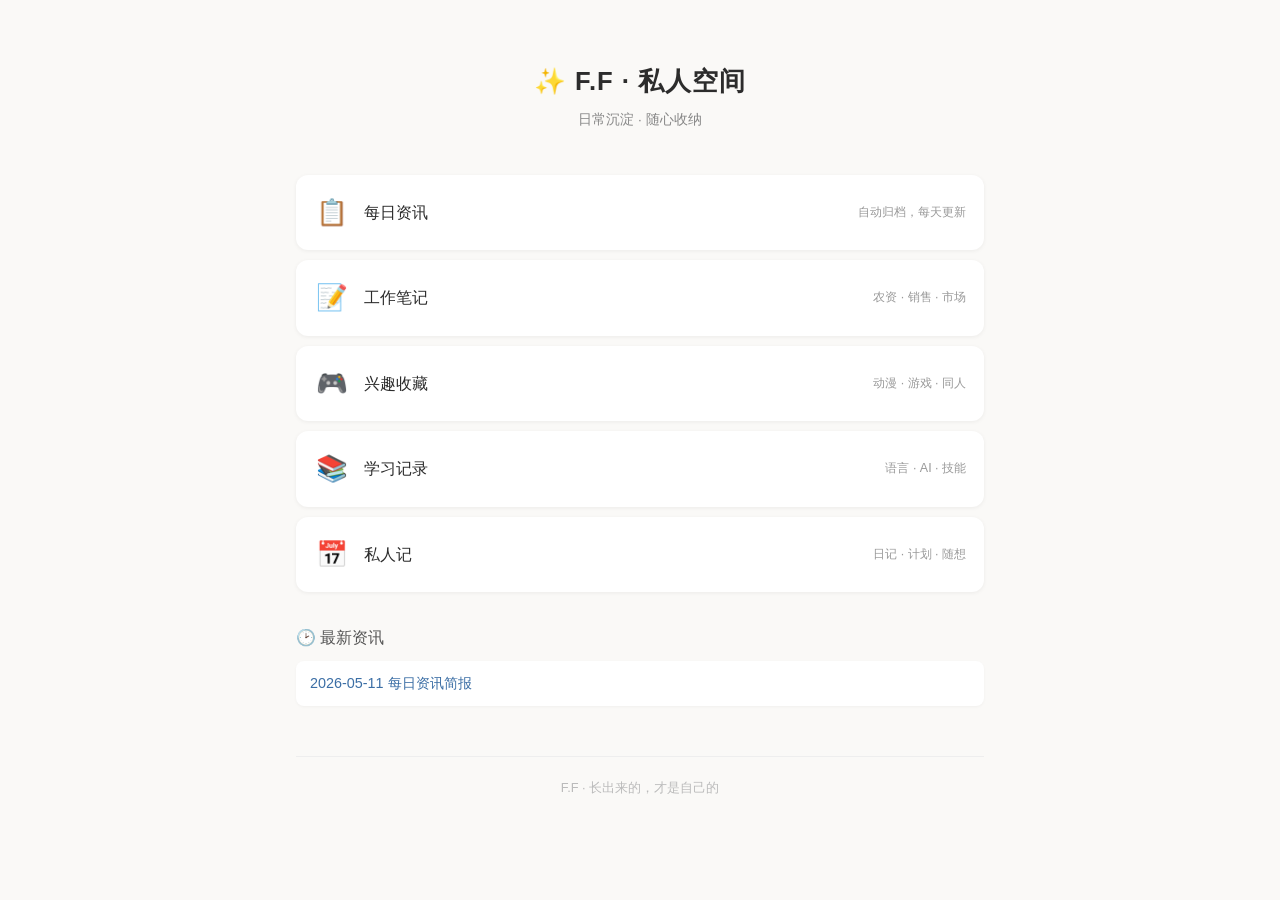
<file: index.html>
<!DOCTYPE html>
<html lang="zh-CN">
<head>
    <meta charset="UTF-8">
    <meta name="viewport" content="width=device-width, initial-scale=1.0, maximum-scale=1.0, user-scalable=no">
    <title>F.F · 私人空间</title>
    <link rel="stylesheet" href="style.css">
</head>
<body>
    <header>
        <h1>&#x2728; F.F &#x00B7; 私人空间</h1>
        <p class="subtitle">日常沉淀 · 随心收纳</p>
    </header>

    <nav class="grid">
        <a href="news/" class="card">
            <span class="icon">&#x1F4CB;</span>
            <span class="label">每日资讯</span>
            <span class="desc">自动归档，每天更新</span>
        </a>
        <a href="work/" class="card">
            <span class="icon">&#x1F4DD;</span>
            <span class="label">工作笔记</span>
            <span class="desc">农资 · 销售 · 市场</span>
        </a>
        <a href="hobby/" class="card">
            <span class="icon">&#x1F3AE;</span>
            <span class="label">兴趣收藏</span>
            <span class="desc">动漫 · 游戏 · 同人</span>
        </a>
        <a href="learn/" class="card">
            <span class="icon">&#x1F4DA;</span>
            <span class="label">学习记录</span>
            <span class="desc">语言 · AI · 技能</span>
        </a>
        <a href="diary/" class="card">
            <span class="icon">&#x1F4C5;</span>
            <span class="label">私人记</span>
            <span class="desc">日记 · 计划 · 随想</span>
        </a>
    </nav>

    <section class="recent">
        <h2>&#x1F551; 最新资讯</h2>
        <ul id="recent-list">
            <li><a href="news/2026-05-11.html">2026-05-11 每日资讯简报</a></li>
        </ul>
    </section>

    <footer>
        <p>F.F &#x00B7; 长出来的，才是自己的</p>
    </footer>
</body>
</html>
</file>
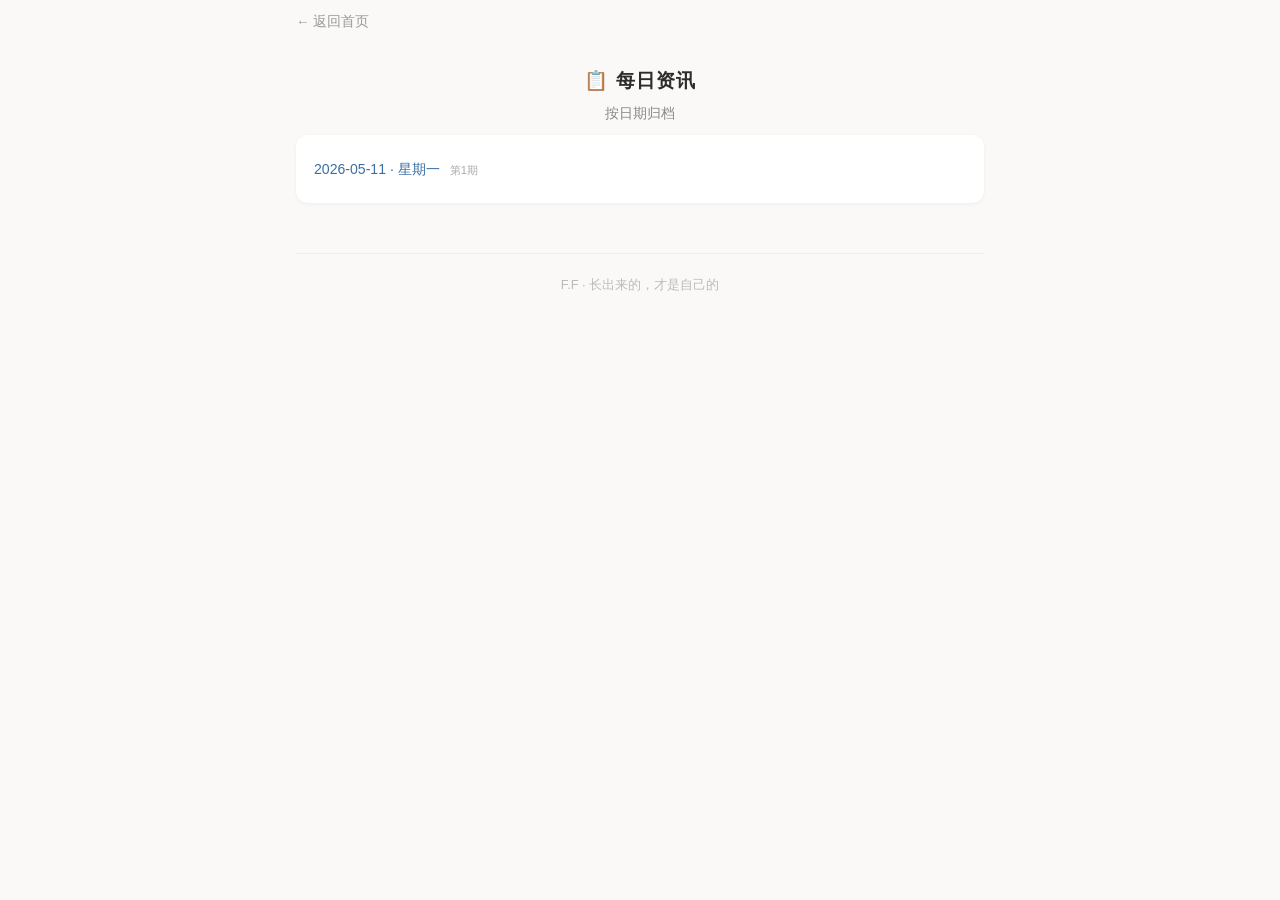
<file: news/index.html>
<!DOCTYPE html>
<html lang="zh-CN">
<head><meta charset="UTF-8"><meta name="viewport" content="width=device-width,initial-scale=1"><title>每日资讯 · F.F</title><link rel="stylesheet" href="../style.css"></head>
<body class="news-page">
<a href="../" class="back-link">&larr; 返回首页</a>
<header><h1>&#x1F4CB; 每日资讯</h1><p class="subtitle">按日期归档</p></header>
<div class="section-block">
    <ul>
        <li><a href="2026-05-11.html">2026-05-11 &#x00B7; 星期一</a> <span class="src">第1期</span></li>
    </ul>
</div>
<footer><p>F.F &#x00B7; 长出来的，才是自己的</p></footer>
</body></html>
</file>
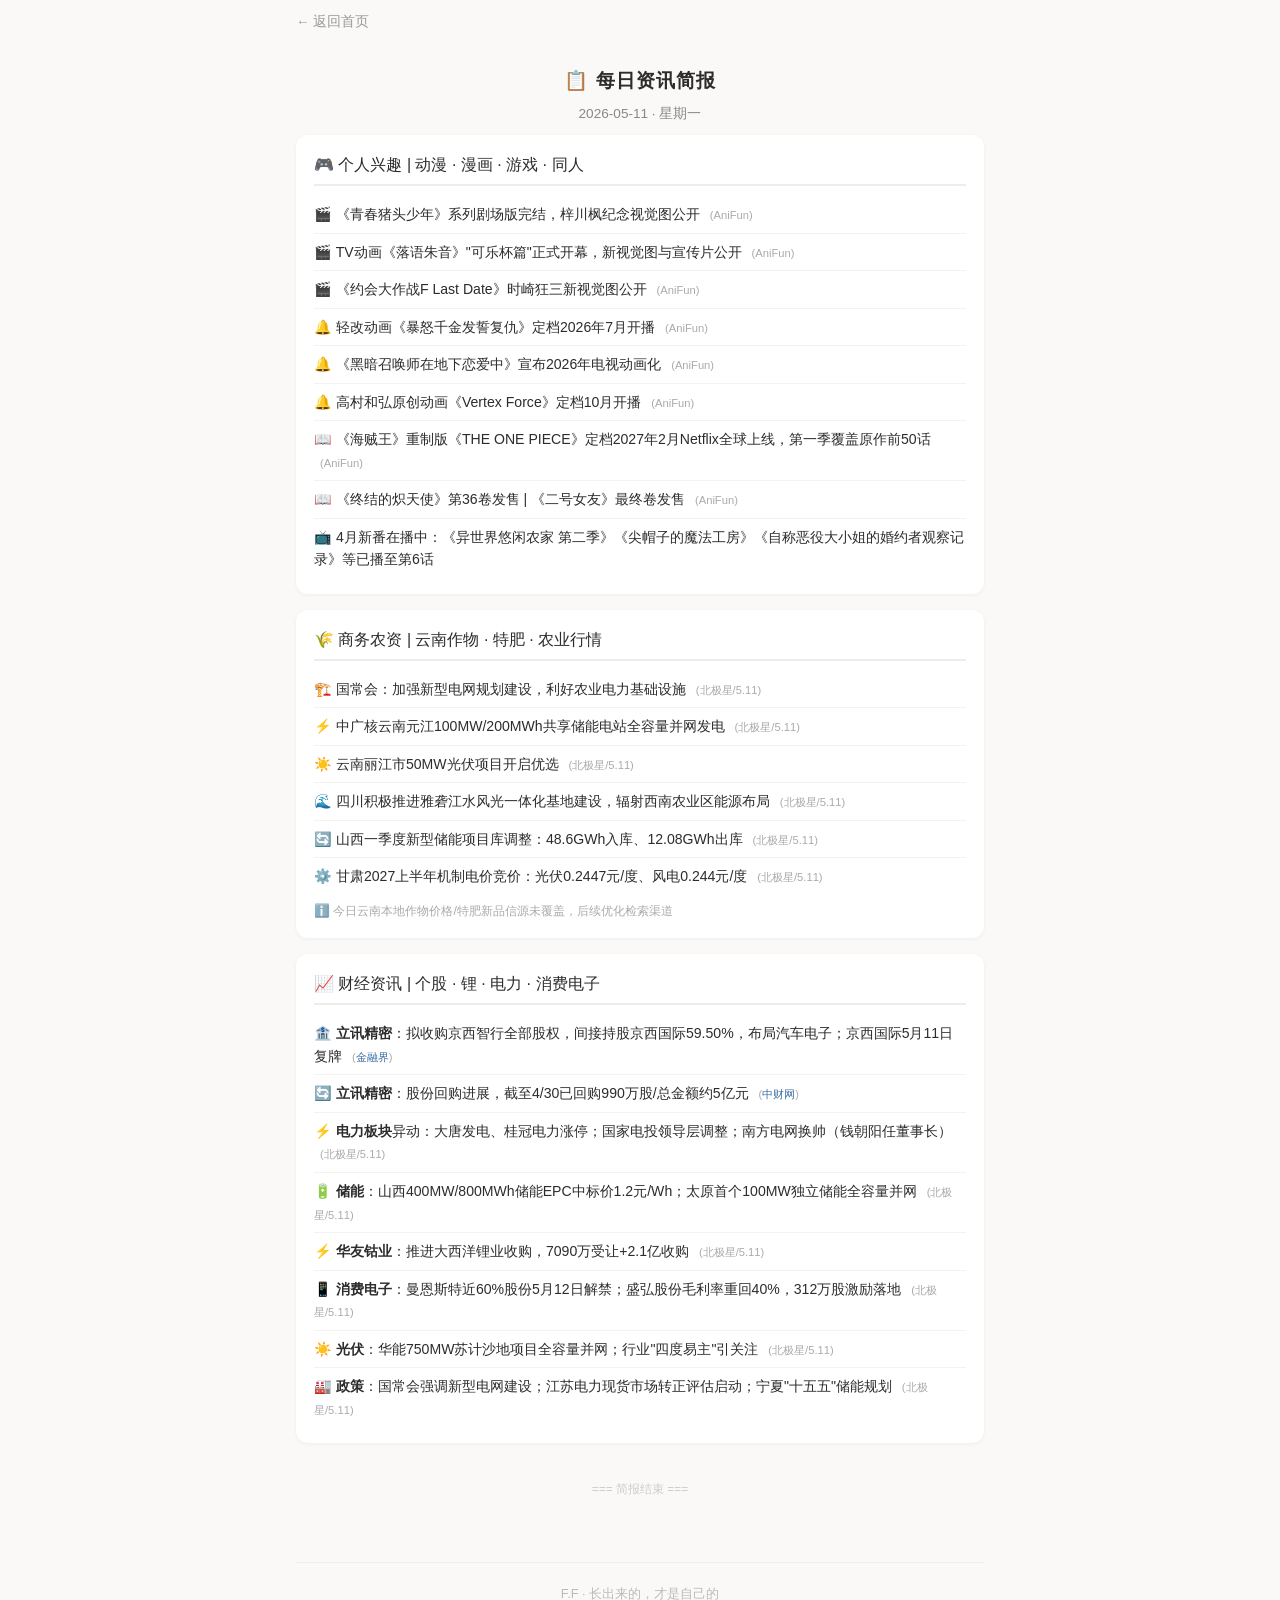
<file: 2026-05-11.html>
<!DOCTYPE html>
<html lang="zh-CN">
<head>
    <meta charset="UTF-8">
    <meta name="viewport" content="width=device-width, initial-scale=1.0">
    <title>每日资讯 · 2026-05-11 · F.F</title>
    <link rel="stylesheet" href="../style.css">
</head>
<body class="news-page">
    <a href="../" class="back-link">&larr; 返回首页</a>
    <header>
        <h1>&#x1F4CB; 每日资讯简报</h1>
        <p class="subtitle">2026-05-11 &#x00B7; 星期一</p>
    </header>

    <div class="section-block">
        <h2>&#x1F3AE; 个人兴趣 &#x007C; 动漫 &#x00B7; 漫画 &#x00B7; 游戏 &#x00B7; 同人</h2>
        <ul>
            <li>&#x1F3AC; 《青春猪头少年》系列剧场版完结，梓川枫纪念视觉图公开 <span class="src">(AniFun)</span></li>
            <li>&#x1F3AC; TV动画《落语朱音》"可乐杯篇"正式开幕，新视觉图与宣传片公开 <span class="src">(AniFun)</span></li>
            <li>&#x1F3AC; 《约会大作战F Last Date》时崎狂三新视觉图公开 <span class="src">(AniFun)</span></li>
            <li>&#x1F514; 轻改动画《暴怒千金发誓复仇》定档2026年7月开播 <span class="src">(AniFun)</span></li>
            <li>&#x1F514; 《黑暗召唤师在地下恋爱中》宣布2026年电视动画化 <span class="src">(AniFun)</span></li>
            <li>&#x1F514; 高村和弘原创动画《Vertex Force》定档10月开播 <span class="src">(AniFun)</span></li>
            <li>&#x1F4D6; 《海贼王》重制版《THE ONE PIECE》定档2027年2月Netflix全球上线，第一季覆盖原作前50话 <span class="src">(AniFun)</span></li>
            <li>&#x1F4D6; 《终结的炽天使》第36卷发售 | 《二号女友》最终卷发售 <span class="src">(AniFun)</span></li>
            <li>&#x1F4FA; 4月新番在播中：《异世界悠闲农家 第二季》《尖帽子的魔法工房》《自称恶役大小姐的婚约者观察记录》等已播至第6话</li>
        </ul>
    </div>

    <div class="section-block">
        <h2>&#x1F33E; 商务农资 &#x007C; 云南作物 &#x00B7; 特肥 &#x00B7; 农业行情</h2>
        <ul>
            <li>&#x1F3D7;&#xFE0F; 国常会：加强新型电网规划建设，利好农业电力基础设施 <span class="src">(北极星/5.11)</span></li>
            <li>&#x26A1; 中广核云南元江100MW/200MWh共享储能电站全容量并网发电 <span class="src">(北极星/5.11)</span></li>
            <li>&#x2600;&#xFE0F; 云南丽江市50MW光伏项目开启优选 <span class="src">(北极星/5.11)</span></li>
            <li>&#x1F30A; 四川积极推进雅砻江水风光一体化基地建设，辐射西南农业区能源布局 <span class="src">(北极星/5.11)</span></li>
            <li>&#x1F504; 山西一季度新型储能项目库调整：48.6GWh入库、12.08GWh出库 <span class="src">(北极星/5.11)</span></li>
            <li>&#x2699;&#xFE0F; 甘肃2027上半年机制电价竞价：光伏0.2447元/度、风电0.244元/度 <span class="src">(北极星/5.11)</span></li>
        </ul>
        <p style="color:#aaa;font-size:0.78rem;margin-top:6px;">&#x2139;&#xFE0F; 今日云南本地作物价格/特肥新品信源未覆盖，后续优化检索渠道</p>
    </div>

    <div class="section-block">
        <h2>&#x1F4C8; 财经资讯 &#x007C; 个股 &#x00B7; 锂 &#x00B7; 电力 &#x00B7; 消费电子</h2>
        <ul>
            <li>&#x1F3E6; <strong>立讯精密</strong>：拟收购京西智行全部股权，间接持股京西国际59.50%，布局汽车电子；京西国际5月11日复牌 <span class="src">(<a href="https://stock.jrj.com.cn/2026/05/11074757059542.shtml" target="_blank">金融界</a>)</span></li>
            <li>&#x1F504; <strong>立讯精密</strong>：股份回购进展，截至4/30已回购990万股/总金额约5亿元 <span class="src">(<a href="https://www.cfi.cn/p20260506002047.html" target="_blank">中财网</a>)</span></li>
            <li>&#x26A1; <strong>电力板块</strong>异动：大唐发电、桂冠电力涨停；国家电投领导层调整；南方电网换帅（钱朝阳任董事长） <span class="src">(北极星/5.11)</span></li>
            <li>&#x1F50B; <strong>储能</strong>：山西400MW/800MWh储能EPC中标价1.2元/Wh；太原首个100MW独立储能全容量并网 <span class="src">(北极星/5.11)</span></li>
            <li>&#x26A1; <strong>华友钴业</strong>：推进大西洋锂业收购，7090万受让+2.1亿收购 <span class="src">(北极星/5.11)</span></li>
            <li>&#x1F4F1; <strong>消费电子</strong>：曼恩斯特近60%股份5月12日解禁；盛弘股份毛利率重回40%，312万股激励落地 <span class="src">(北极星/5.11)</span></li>
            <li>&#x2600;&#xFE0F; <strong>光伏</strong>：华能750MW苏计沙地项目全容量并网；行业"四度易主"引关注 <span class="src">(北极星/5.11)</span></li>
            <li>&#x1F3ED; <strong>政策</strong>：国常会强调新型电网建设；江苏电力现货市场转正评估启动；宁夏"十五五"储能规划 <span class="src">(北极星/5.11)</span></li>
        </ul>
    </div>

    <div class="end-mark">=== 简报结束 ===</div>

    <footer>
        <p>F.F &#x00B7; 长出来的，才是自己的</p>
    </footer>
</body>
</html>
</file>
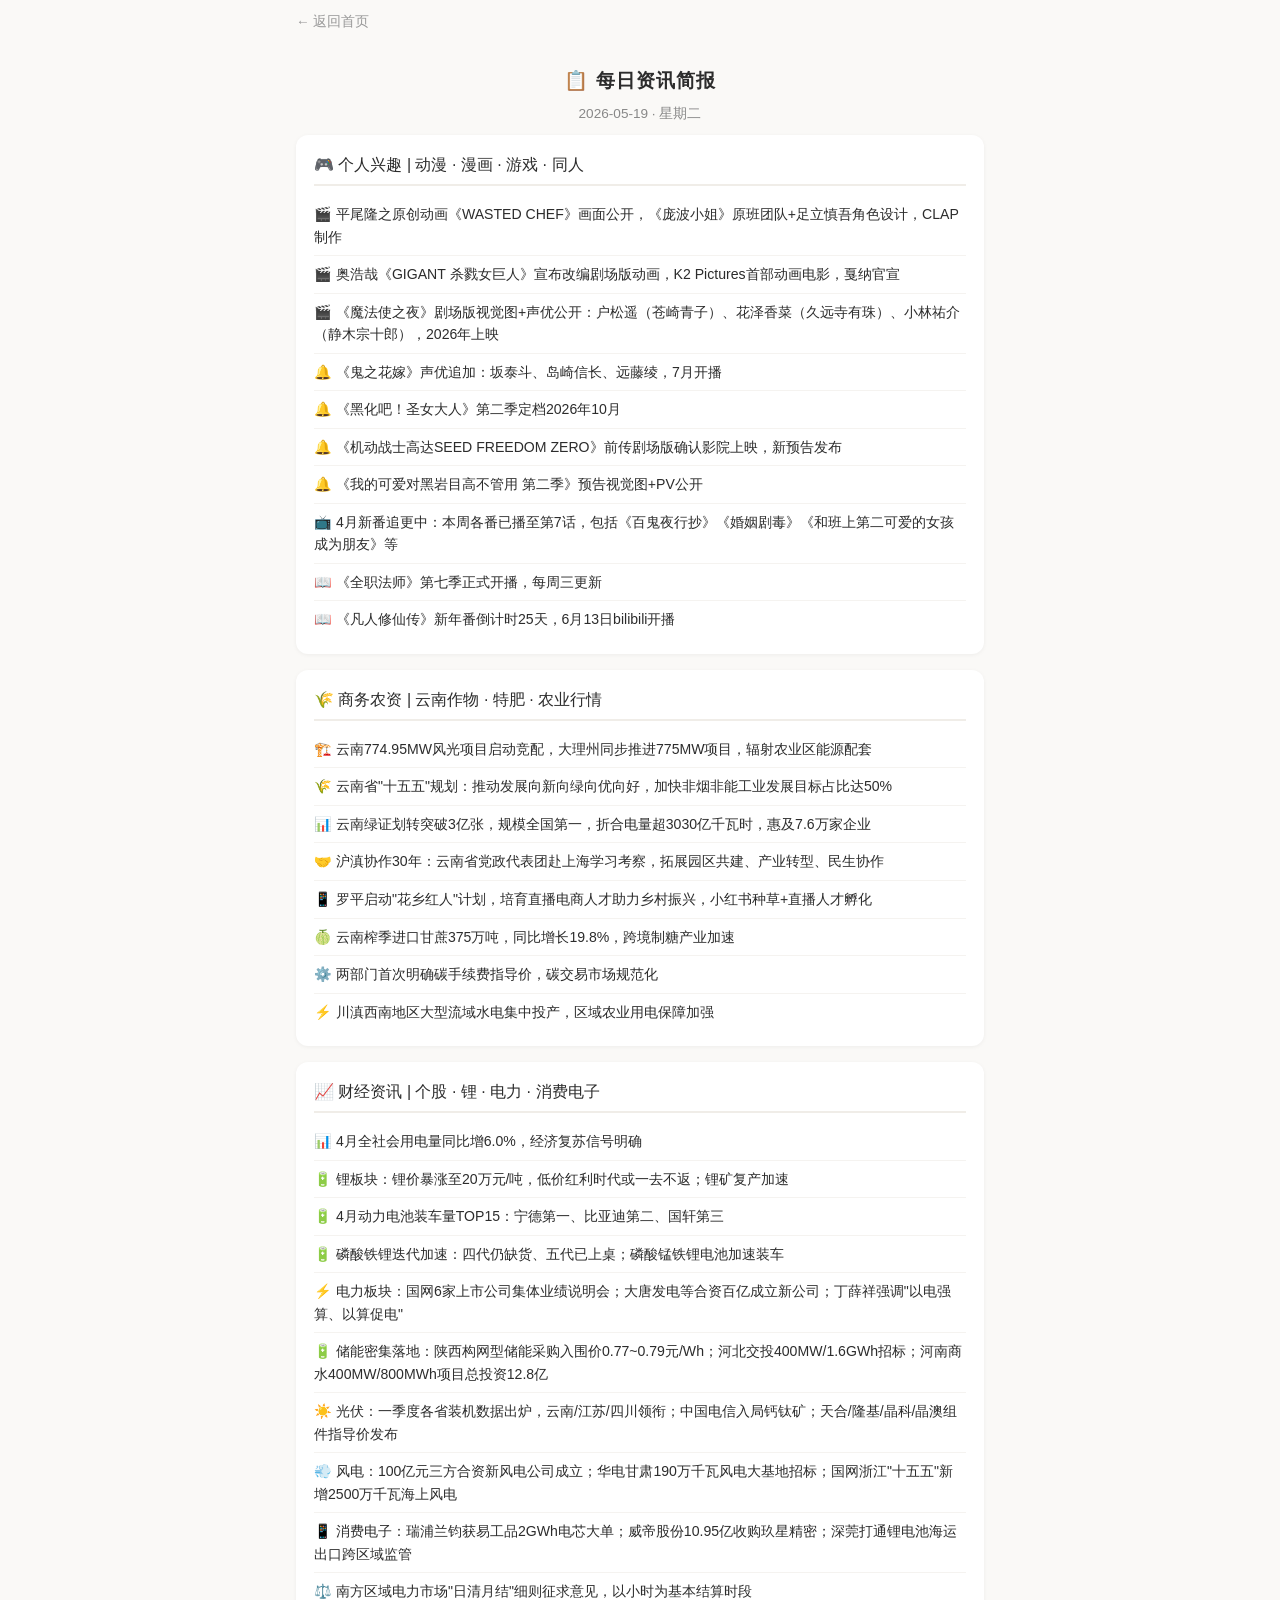
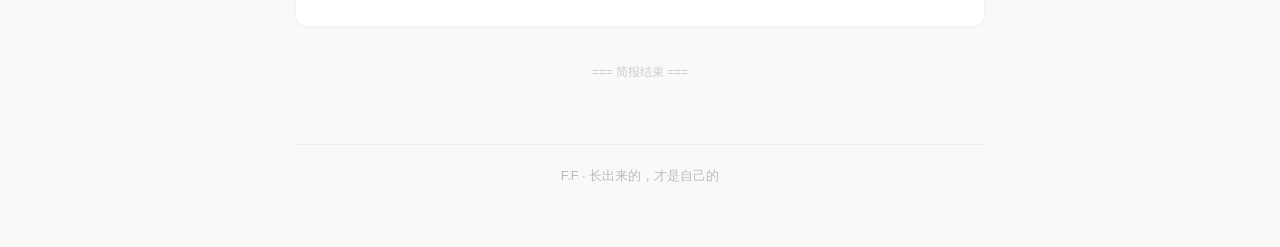
<file: news/2026-05-19.html>
<!DOCTYPE html>
<html lang="zh-CN">
<head>
    <meta charset="UTF-8">
    <meta name="viewport" content="width=device-width, initial-scale=1.0">
    <title>每日资讯 · 2026-05-19 · F.F</title>
    <link rel="stylesheet" href="../style.css">
</head>
<body class="news-page">
    <a href="../" class="back-link">&larr; 返回首页</a>
    <header>
        <h1>&#x1F4CB; 每日资讯简报</h1>
        <p class="subtitle">2026-05-19 &#x00B7; 星期二</p>
    </header>

    <div class="section-block">
        <h2>&#x1F3AE; 个人兴趣 &#x007C; 动漫 &#x00B7; 漫画 &#x00B7; 游戏 &#x00B7; 同人</h2>
        <ul>
            <li>&#x1F3AC; 平尾隆之原创动画《WASTED CHEF》画面公开，《庞波小姐》原班团队+足立慎吾角色设计，CLAP制作</li>
            <li>&#x1F3AC; 奥浩哉《GIGANT 杀戮女巨人》宣布改编剧场版动画，K2 Pictures首部动画电影，戛纳官宣</li>
            <li>&#x1F3AC; 《魔法使之夜》剧场版视觉图+声优公开：户松遥（苍崎青子）、花泽香菜（久远寺有珠）、小林祐介（静木宗十郎），2026年上映</li>
            <li>&#x1F514; 《鬼之花嫁》声优追加：坂泰斗、岛崎信长、远藤绫，7月开播</li>
            <li>&#x1F514; 《黑化吧！圣女大人》第二季定档2026年10月</li>
            <li>&#x1F514; 《机动战士高达SEED FREEDOM ZERO》前传剧场版确认影院上映，新预告发布</li>
            <li>&#x1F514; 《我的可爱对黑岩目高不管用 第二季》预告视觉图+PV公开</li>
            <li>&#x1F4FA; 4月新番追更中：本周各番已播至第7话，包括《百鬼夜行抄》《婚姻剧毒》《和班上第二可爱的女孩成为朋友》等</li>
            <li>&#x1F4D6; 《全职法师》第七季正式开播，每周三更新</li>
            <li>&#x1F4D6; 《凡人修仙传》新年番倒计时25天，6月13日bilibili开播</li>
        </ul>
    </div>

    <div class="section-block">
        <h2>&#x1F33E; 商务农资 &#x007C; 云南作物 &#x00B7; 特肥 &#x00B7; 农业行情</h2>
        <ul>
            <li>&#x1F3D7;&#xFE0F; 云南774.95MW风光项目启动竞配，大理州同步推进775MW项目，辐射农业区能源配套</li>
            <li>&#x1F33E; 云南省"十五五"规划：推动发展向新向绿向优向好，加快非烟非能工业发展目标占比达50%</li>
            <li>&#x1F4CA; 云南绿证划转突破3亿张，规模全国第一，折合电量超3030亿千瓦时，惠及7.6万家企业</li>
            <li>&#x1F91D; 沪滇协作30年：云南省党政代表团赴上海学习考察，拓展园区共建、产业转型、民生协作</li>
            <li>&#x1F4F1; 罗平启动"花乡红人"计划，培育直播电商人才助力乡村振兴，小红书种草+直播人才孵化</li>
            <li>&#x1F348; 云南榨季进口甘蔗375万吨，同比增长19.8%，跨境制糖产业加速</li>
            <li>&#x2699;&#xFE0F; 两部门首次明确碳手续费指导价，碳交易市场规范化</li>
            <li>&#x26A1; 川滇西南地区大型流域水电集中投产，区域农业用电保障加强</li>
        </ul>
    </div>

    <div class="section-block">
        <h2>&#x1F4C8; 财经资讯 &#x007C; 个股 &#x00B7; 锂 &#x00B7; 电力 &#x00B7; 消费电子</h2>
        <ul>
            <li>&#x1F4CA; 4月全社会用电量同比增6.0%，经济复苏信号明确</li>
            <li>&#x1F50B; 锂板块：锂价暴涨至20万元/吨，低价红利时代或一去不返；锂矿复产加速</li>
            <li>&#x1F50B; 4月动力电池装车量TOP15：宁德第一、比亚迪第二、国轩第三</li>
            <li>&#x1F50B; 磷酸铁锂迭代加速：四代仍缺货、五代已上桌；磷酸锰铁锂电池加速装车</li>
            <li>&#x26A1; 电力板块：国网6家上市公司集体业绩说明会；大唐发电等合资百亿成立新公司；丁薛祥强调"以电强算、以算促电"</li>
            <li>&#x1F50B; 储能密集落地：陕西构网型储能采购入围价0.77~0.79元/Wh；河北交投400MW/1.6GWh招标；河南商水400MW/800MWh项目总投资12.8亿</li>
            <li>&#x2600;&#xFE0F; 光伏：一季度各省装机数据出炉，云南/江苏/四川领衔；中国电信入局钙钛矿；天合/隆基/晶科/晶澳组件指导价发布</li>
            <li>&#x1F4A8; 风电：100亿元三方合资新风电公司成立；华电甘肃190万千瓦风电大基地招标；国网浙江"十五五"新增2500万千瓦海上风电</li>
            <li>&#x1F4F1; 消费电子：瑞浦兰钧获易工品2GWh电芯大单；威帝股份10.95亿收购玖星精密；深莞打通锂电池海运出口跨区域监管</li>
            <li>&#x2696;&#xFE0F; 南方区域电力市场"日清月结"细则征求意见，以小时为基本结算时段</li>
        </ul>
    </div>

    <div class="end-mark">=== 简报结束 ===</div>

    <footer>
        <p>F.F &#x00B7; 长出来的，才是自己的</p>
    </footer>
</body>
</html>
</file>
<file: style.css>
/* F.F · Private Space */
* { margin: 0; padding: 0; box-sizing: border-box; }
body {
    font-family: -apple-system, BlinkMacSystemFont, "Segoe UI", "Noto Sans SC", "PingFang SC", sans-serif;
    background: #faf9f7;
    color: #2c2c2c;
    line-height: 1.7;
    padding: 20px 16px 60px;
    max-width: 720px;
    margin: 0 auto;
}
a { color: #3b6ea5; text-decoration: none; }
a:hover { text-decoration: underline; }
header { text-align: center; padding: 40px 0 20px; }
header h1 { font-size: 1.6rem; font-weight: 600; letter-spacing: 1px; }
.subtitle { color: #888; font-size: 0.85rem; margin-top: 4px; }
.grid {
    display: flex;
    flex-direction: column;
    gap: 10px;
    margin: 24px 0;
}
.card {
    display: flex;
    align-items: center;
    gap: 14px;
    background: #fff;
    padding: 16px 18px;
    border-radius: 12px;
    box-shadow: 0 1px 4px rgba(0,0,0,0.06);
    transition: box-shadow 0.2s;
    color: #2c2c2c;
}
.card:hover {
    box-shadow: 0 2px 10px rgba(0,0,0,0.1);
    text-decoration: none;
}
.icon { font-size: 1.6rem; width: 36px; text-align: center; }
.label { font-size: 1rem; font-weight: 500; }
.desc { font-size: 0.78rem; color: #999; margin-left: auto; }
.recent { margin-top: 32px; }
.recent h2 { font-size: 1rem; font-weight: 500; margin-bottom: 10px; color: #555; }
.recent ul { list-style: none; }
.recent li {
    background: #fff;
    padding: 10px 14px;
    border-radius: 8px;
    margin-bottom: 6px;
    font-size: 0.9rem;
    box-shadow: 0 1px 3px rgba(0,0,0,0.04);
}
footer {
    text-align: center;
    color: #bbb;
    font-size: 0.8rem;
    margin-top: 50px;
    padding-top: 20px;
    border-top: 1px solid #eee;
}

/* 资讯简报页 */
.news-page { padding-top: 10px; }
.news-page header { padding: 20px 0 10px; }
.news-page header h1 { font-size: 1.2rem; }
.back-link { font-size: 0.85rem; color: #999; margin-bottom: 12px; display: block; }
.section-block {
    background: #fff;
    border-radius: 12px;
    padding: 16px 18px;
    margin-bottom: 16px;
    box-shadow: 0 1px 4px rgba(0,0,0,0.05);
}
.section-block h2 { font-size: 1rem; font-weight: 500; margin-bottom: 10px; padding-bottom: 6px; border-bottom: 2px solid #f0ede8; }
.section-block ul { list-style: none; padding: 0; }
.section-block li {
    padding: 7px 0;
    font-size: 0.88rem;
    line-height: 1.6;
    border-bottom: 1px solid #f5f3f0;
}
.section-block li:last-child { border-bottom: none; }
.section-block li .tag {
    display: inline-block;
    font-size: 0.7rem;
    color: #fff;
    background: #3b6ea5;
    padding: 1px 8px;
    border-radius: 4px;
    margin-right: 6px;
    vertical-align: middle;
}
.section-block li .src {
    font-size: 0.7rem;
    color: #aaa;
    margin-left: 6px;
}
.end-mark {
    text-align: center;
    color: #ccc;
    font-size: 0.75rem;
    margin-top: 24px;
    padding: 12px 0;
}

/* 空板块占位 */
.placeholder {
    text-align: center;
    padding: 60px 20px;
    color: #aaa;
    font-size: 0.9rem;
}
.placeholder .big-icon { font-size: 3rem; margin-bottom: 12px; display: block; }
</file>
